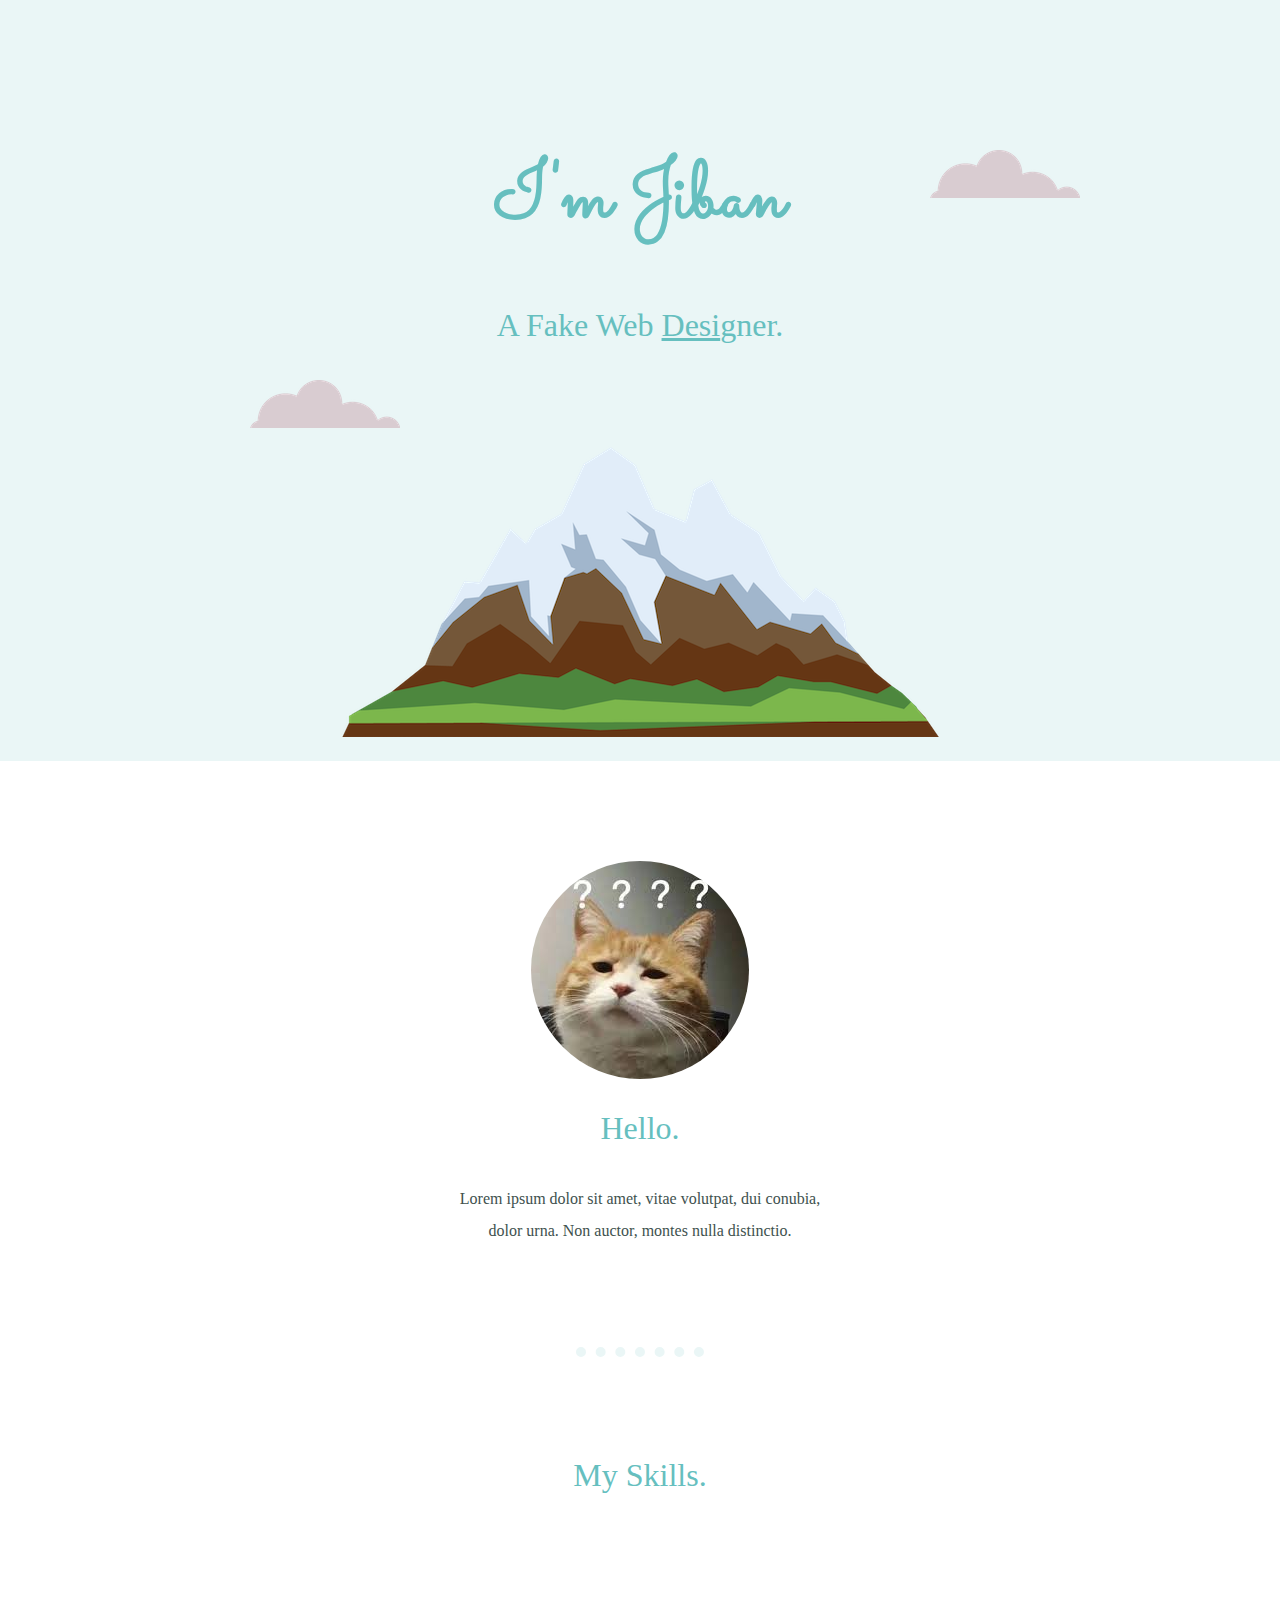
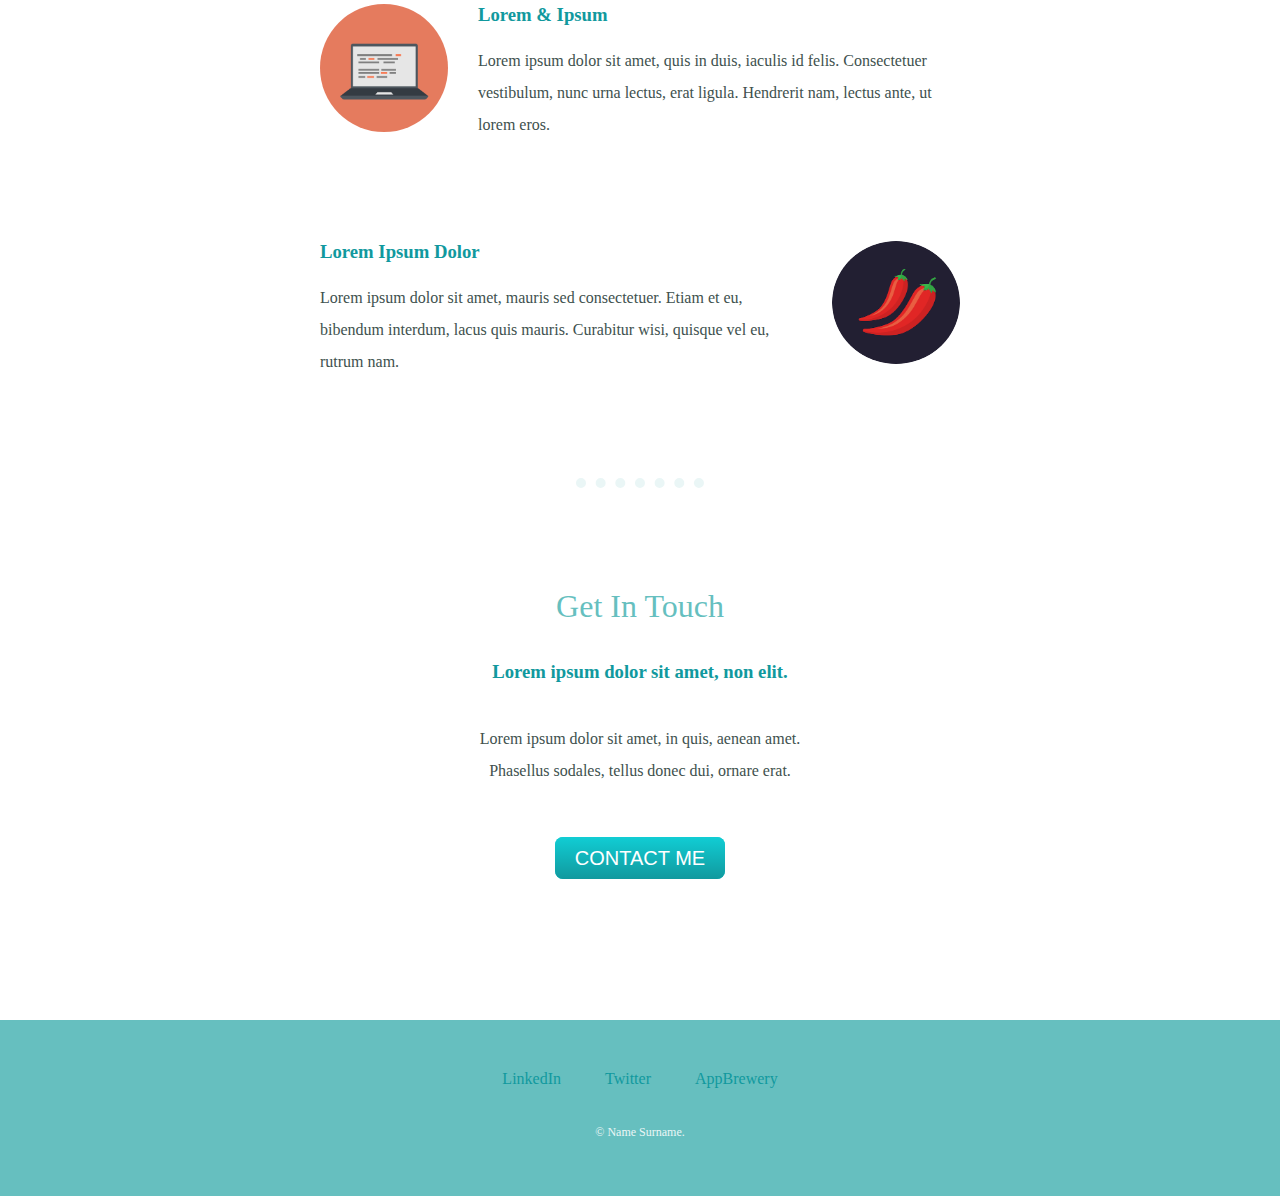
<file: index.html>
<!DOCTYPE html>
<html lang="en" dir="ltr">

<head>
  <meta charset="utf-8">
  <title>JKS</title>
  <link rel="stylesheet" href="master.css">
  <link rel="icon" href="favicon.ico">
  <link rel="preconnect" href="https://fonts.googleapis.com">
  <link rel="preconnect" href="https://fonts.gstatic.com" crossorigin>
  <link href="https://fonts.googleapis.com/css2?family=Sacramento&display=swap" rel="stylesheet">
  <meta name="google-site-verification" content="Ejicnc4Z-zf5mQeeDPbtUkyu5Ee40Lrg3dcMScyO7ok" />
</head>

<body>
  <div class="top">
    <img src="cloud.png" alt="cloud-img" class="topcloud">
    <h1>I'm Jiban</h1>
    <h2>A Fake Web <span class="Desi">Desi</span>gner.</h2>
    <img src="cloud.png" alt="Cloud-img" class="bottomcloud">
    <img src="mountain.png" alt="Mountain-img">

  </div>
  <div class="middle-container">
    <div class="profile">
      <img class="circular" src="a1.png" alt="Profile-Pic">
      <h2>Hello.</h2>
      <p class="intro">Lorem ipsum dolor sit amet, vitae volutpat, dui conubia, dolor urna. Non auctor, montes nulla distinctio.</p>
    </div>
    <hr>
    <div class="skills">
      <h2>My Skills.</h2>
      <div class="skill-row">
        <img class="circular2" src="computer.png" alt="" >
        <h3>Lorem & Ipsum</h3>
        <p class="clear-property">Lorem ipsum dolor sit amet, quis in duis, iaculis id felis. Consectetuer vestibulum, nunc urna lectus, erat ligula. Hendrerit nam, lectus ante, ut lorem eros.</p>
      </div>
      <div class="skill-row">
        <img class="circular3" src="chillies.png" alt="">
        <h3>Lorem Ipsum Dolor</h3>
        <p>Lorem ipsum dolor sit amet, mauris sed consectetuer. Etiam et eu, bibendum interdum, lacus quis mauris. Curabitur wisi, quisque vel eu, rutrum nam.</p>
      </div>
    </div>
    <hr>
    <div class="contact-me">
      <h2>Get In Touch</h2>
      <h3>Lorem ipsum dolor sit amet, non elit.</h3>
      <p class="contact">Lorem ipsum dolor sit amet, in quis, aenean amet. Phasellus sodales, tellus donec dui, ornare erat.</p>
      <a class="btn" href="mailto:jibankumar8328@gmail.com">CONTACT ME</a>
    </div>
  </div>


  <div class="bottom-container">
    <a class="footer-link" href="https://www.linkedin.com/">LinkedIn</a>
    <a class="footer-link" href="https://twitter.com/">Twitter</a>
    <a class="footer-link" href="https://www.appbrewery.co/">AppBrewery</a>
    <p style="color:#EAF6F6" class="copyright">© Name Surname.</p>
  </div>

</body>

</html>
</file>
<file: master.css>
body {
  color: #40514E;
  margin: 0;
  text-align: center;
  background-color: white;
  /*  font-family: "Helvetica Neue", Helvetica, Arial, sans-serif;*/
  /*  font-family: 'Merriweather', serif;*/
}

h1 {
  /*  font-size: 80px; */
  /* 100%=16px=1em  => 80px=100*80/16=500%=5em
  font-size: 500%;
  em and % are dynamically sized;
  all referenced against 16px as Medium size as recommended.

  overlapping em or % adds up so be careful. (inheritance)
  rem or root em ignores inheritance

  */
  font-size: 5rem;
  padding-top: 50px;
  margin: 50px auto 0 auto;
  /*  margin: 0 auto;
  width:10%;*/
  font-family: 'Sacramento', cursive;
  color: #66BFBF;
  line-height: 2;
}

h2 {
  font-family: 'Merriweather', serif;
  font-size: 2rem;
  color: #66BFBF;
  font-weight: normal;
  padding-bottom: 10px;
}

h3 {
  font-family: 'Merriweather', serif;
  color: #11999E;
}

a {
  color: #11999E;
  font-family: 'Merriweather', serif;
  margin: 10px 20px;
  text-decoration: none;
}
a:hover{
  color: #EAF6F6;
}

p {
  border: 0;
  line-height: 2;
}

hr {
  border-style: dotted none none none;
  border-color: #EAF6F6;
  width: 10%;
  border-width: 10px;
  margin: 100px auto;
}

.top {
  padding-top: 100px;
  background-color: #EAF6F6;
  padding: 20px;
}

.middle-container {
  padding-bottom: 50px;
  margin: 100px 0;
}

.bottom-container {
  background-color: #66BFBF;
  padding: 50px 0 20px;
}

.intro {
  width: 30%;
  margin: auto;
}

.Desi {
  text-decoration: underline;
}

.bottomcloud {
  position: absolute;
  left: 250px;
}

.topcloud {
  position: absolute;
  right: 200px;
  top: 150px;
}

.circular2 {
  border-radius: 100%;
  width: 20%;
  float: left;
  margin-right: 30px;
}

.circular {
  border-radius: 100%;
}

.circular3 {
  border-radius: 100%;
  width: 20%;
  float: right;
  margin-left: 30px;
}

.skill-row {
  width: 50%;
  margin: 100px auto 100px auto;
  text-align: left;
}

.contact {
  width: 30%;
  margin: 40px auto 60px;
}

/*
.clear-property{
  clear: left;
  used for clearing
  opp of float
}*/
.btn {
  background: #11cdd4;
  background-image: linear-gradient(top, #11cdd4, #11999e);
  background-image: linear-gradient(to bottom, #11cdd4, #11999e);
  border-radius: 8px;
  font-family: Arial;
  color: #ffffff;
  font-size: 20px;
  padding: 10px 20px 10px 20px;
  text-decoration: none;
}

.btn:hover {
  background: #30e3cb;
  background-image: linear-gradient(top, #30e3cb, #2bc4ad);
  background-image: linear-gradient(to bottom, #30e3cb, #2bc4ad);
  text-decoration: none;
}
.copyright{
  color: #EAF6F6;
  font-size: 0.75rem;
  padding:20px;
}
</file>
